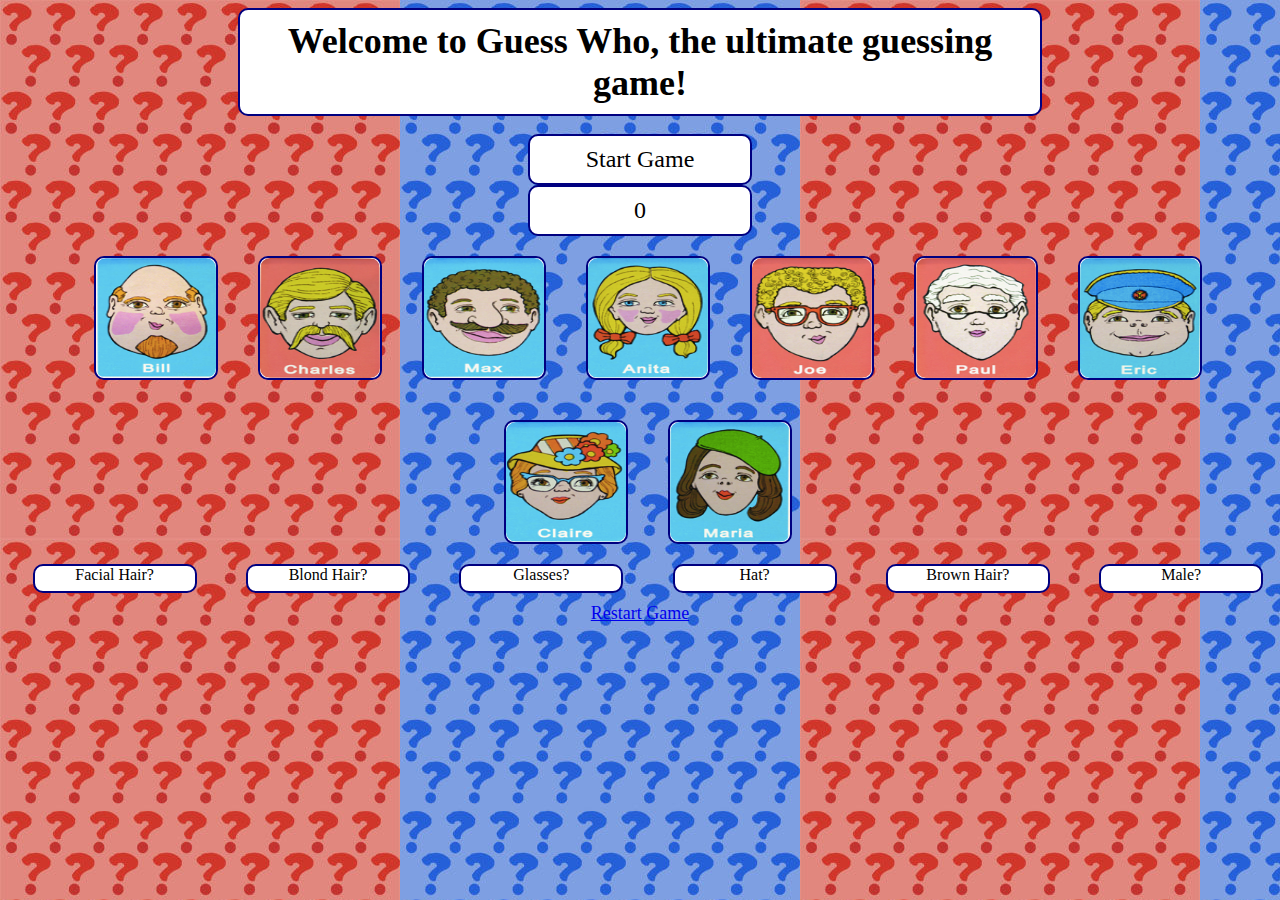
<file: index.html>
<!DOCTYPE html>
<html>
<head>
  <meta charset="utf-8">
  <meta http-equiv="X-UA-Compatible" content="IE=edge">
  <title></title>
  <link rel="stylesheet" href="style.css">
  <script src="https://cdnjs.cloudflare.com/ajax/libs/jquery/3.0.0/jquery.js"></script>
</head>
<h1>Welcome to Guess Who, the ultimate guessing game!</h1><br>
<div id="startButton">Start Game</div>
<div id="scoreboard">0</div>
<body>
  <div id = "main">
    <div id ="character1" class="character"><img class="portrait" id="image1" src="assets/bill.png"></div>
    <div id ="character1" class="character"><img class="portrait" id="image2" src="assets/charles.png"></div>
    <div id ="character2" class="character"><img class="portrait" id="image3" src="assets/max.png"></div>
    <div id ="character3" class="character"><img class="portrait" id="image4" src="assets/anita.png"></div>
    <div id ="character4" class="character"><img class="portrait" id="image5" src="assets/joe.png"></div>
    <div id ="character5" class="character"><img class="portrait" id="image6" src="assets/paul.png"></div>
    <div id ="character6" class="character"><img class="portrait" id="image7" src="assets/eric.png"></div>
    <div id ="character7" class="character"><img class="portrait" id="image8" src="assets/claire.png"></div>
    <div id ="character8" class="character"><img class="portrait" id="image9" src="assets/maria.png"></div>
  </div>
  <div id = "questions">
    <div id = "facialhair" class="question">Facial Hair?</div>
    <div id = "blondhair" class="question">Blond Hair?</div>
    <div id = "glasses" class="question">Glasses?</div>
    <div id = "hat" class="question">Hat?</div>
    <div id = "brownhair" class="question">Brown Hair?</div>
    <div id = "male" class="question">Male?</div>
  </div>
  <div id = "enterButton"><a href="landing.html">Restart Game</a></div>
  <script src="script.js"></script>
</body>
</html>
</file>
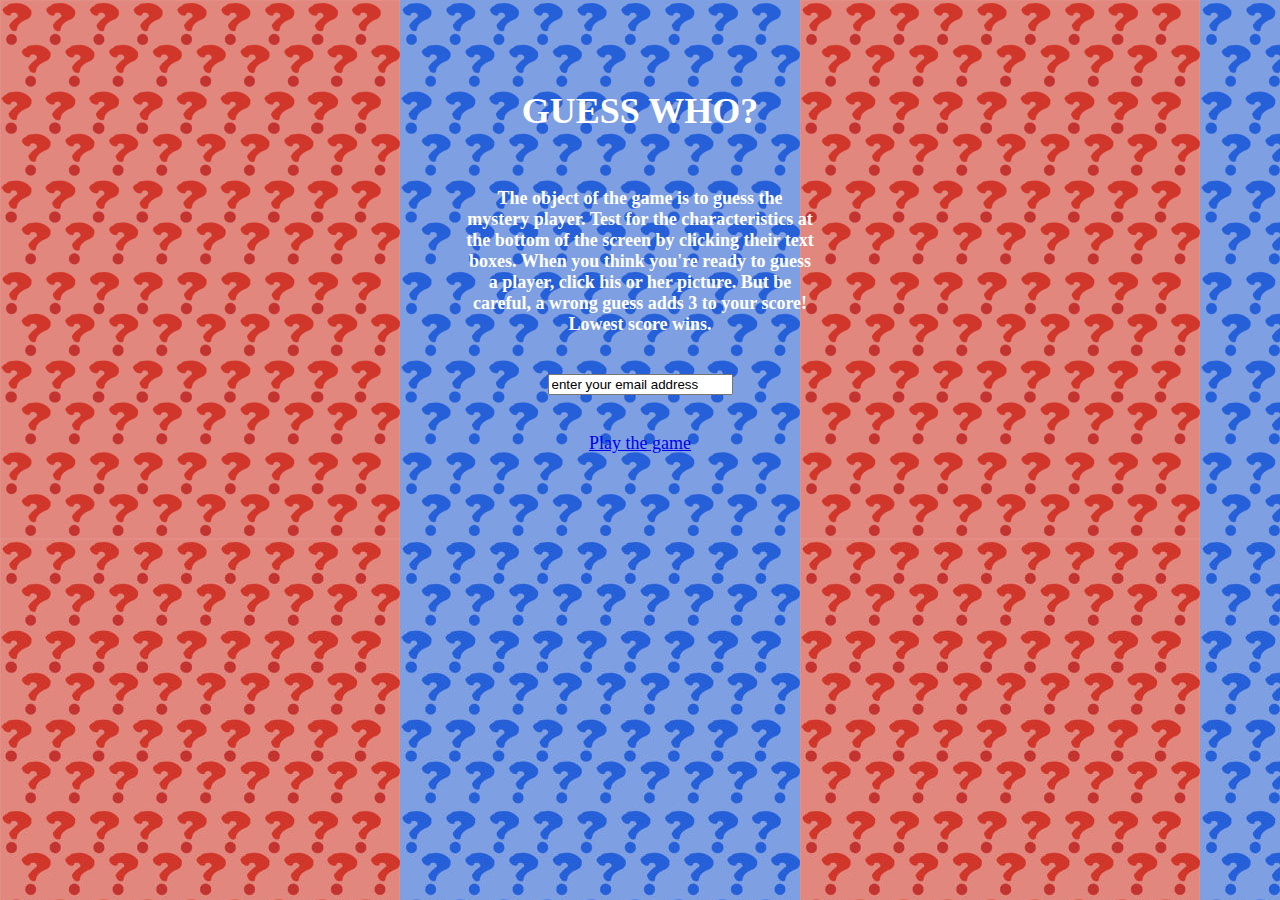
<file: landing.html>
<!DOCTYPE html>
<html>
<head>
  <meta charset="utf-8">
  <meta http-equiv="X-UA-Compatible" content="IE=edge">
  <title>Guess Who?</title>
  <link rel="stylesheet" href="style.css">
</head>
<br><br><br><br>
<h3>GUESS WHO?</h3>
<body><br><br>
<h2>The object of the game is to guess the
mystery player. Test for the characteristics
at the bottom of the screen by clicking their
text boxes. When you think you're ready to guess
a player, click his or her picture. But be careful, a
wrong guess adds 3 to your score! Lowest score wins.</h2>
<br><div id="email"><input type="text" value="enter your email address"></div>
<br><div id="enterButton"><a href="index.html">Play the game</a></div>
</body>
</html>
</file>
<file: style.css>
html {
  font-family: palatino;
}

h1 {
  align-self: center;
  margin: auto;
  text-align: center;
  font-size: 36px;
  background: white;
  border: 2px solid navy;
  border-radius: 10px;
  width: 780px;
  height: auto;
  padding: 10px;
}

h2 {
  align-self: center;
  margin: auto;
  text-align: center;
  font-size: 18px;
  width: 350px;
  height: auto;
  padding: 10px;
  color: white;
}

#startButton {
  align-self: center;
  margin: auto;
  text-align: center;
  font-size: 24px;
  background: white;
  border: 2px solid navy;
  border-radius: 10px;
  width: 200px;
  height: auto;
  padding: 10px;
}

#scoreboard {
  align-self: center;
  margin: auto;
  text-align: center;
  font-size: 24px;
  background: white;
  border: 2px solid navy;
  border-radius: 10px;
  width: 200px;
  height: auto;
  padding: 10px;
}

body {
  background-image: url("assets/background.jpg");
  background-repeat: repeat;
}

#main {
  display: flex;
  flex-direction: row;
  justify-content: center;
  align-items: center;
  width: 100vw;
  flex-direction: row;
  flex-wrap: wrap;
}

.character {
  height: 120px;
  width: 120px;
  background: white;
  border: 2px solid navy;
  border-radius: 10px;
  margin: 20px;
}

.portrait {
  height: 120px;
  width: 120px;
  border-radius: 10px;
}

#enterButton {
  align-self: center;
  margin: auto;
  text-align: center;
  font-size: 18px;
  width: 300px;
  height: auto;
  padding: 10px;
  color: white;
}

#questions {
  display: flex;
  flex-direction: row;
  justify-content: center;
  align-items: center;
  width: 100vw;
  flex-direction: row;
  flex-wrap: wrap;
}

.question {
  height: 25px;
  width: 160px;
  background: white;
  border: 2px solid navy;
  border-radius: 10px;
  margin: auto;
  text-align: center;
}

#email {
  align-self: center;
  margin: auto;
  text-align: center;
  font-size: 18px;
  width: 300px;
  height: auto;
  padding: 10px;
  color: white;
}

h3 {
  align-self: center;
  margin: auto;
  text-align: center;
  font-size: 36px;
  width: 400px;
  height: auto;
  padding: 10px;
  color: white;
}

a:visited {
  color: white;
}
</file>
